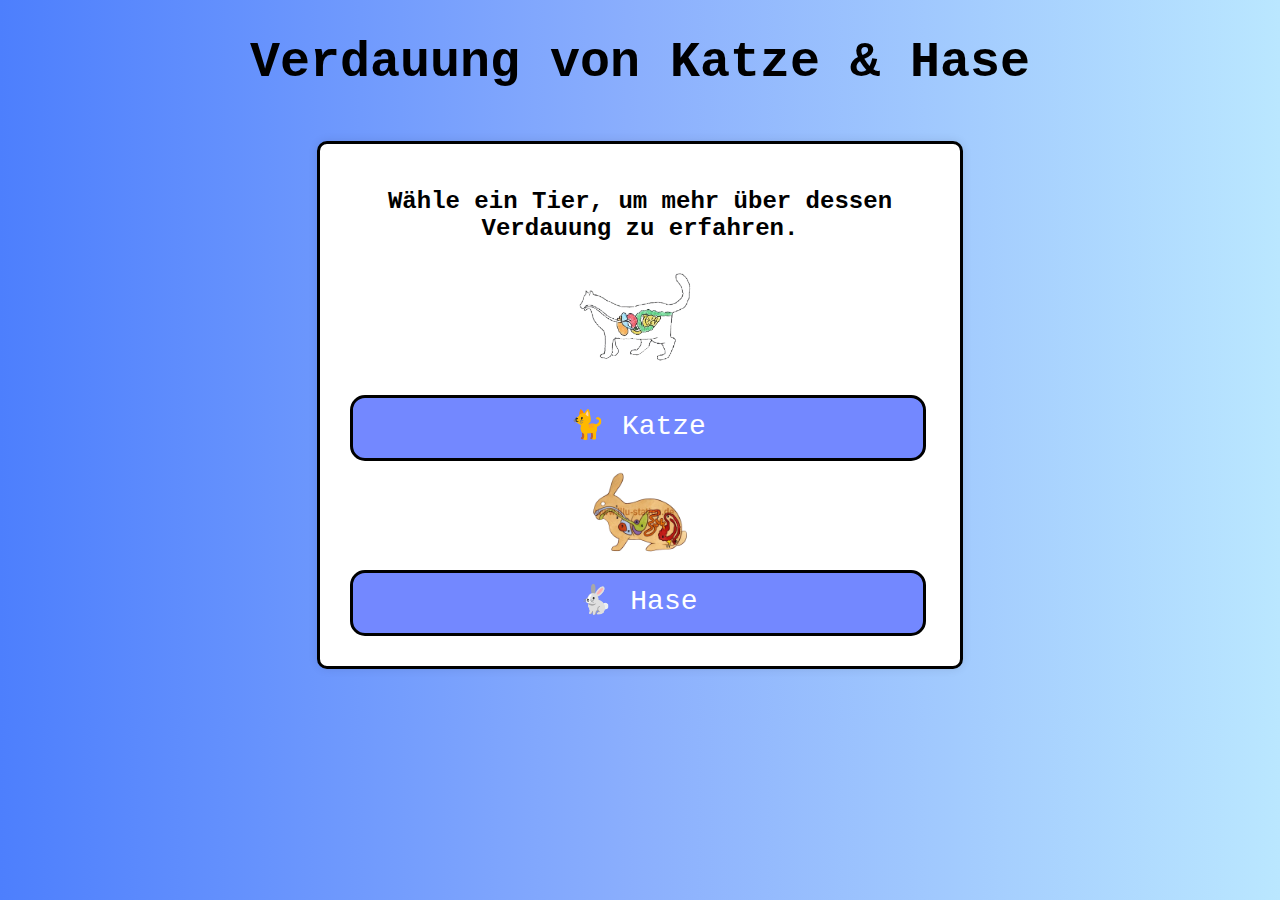
<file: index.html>
<!DOCTYPE html>
<html lang="de">
<head>
    <meta charset="UTF-8">
    <meta name="viewport" content="width=device-width, initial-scale=1.0">
    <title>Verdauung von Katze & Hase</title>
    <link rel="stylesheet" href="./style.css">
</head>
<body>
        <h1>Verdauung von Katze & Hase</h1>
        <div class="Main-Container">
            <h3>Wähle ein Tier, um mehr über dessen Verdauung zu erfahren.</h3>

            <img class="img_katze" src="./img/schaubild_katze.png" alt="Fehler Bild Katze">
            <a class="Button_Katze" href="katze.html">🐈 Katze</a>
            
            <img class="img_hase" src="./img/schaubild_hase.png" alt="Fehler Bild Hase">
            <a class="Button_Hase" href="hase.html">🐇 Hase</a>
        </div>
</body>
</html>
</file>
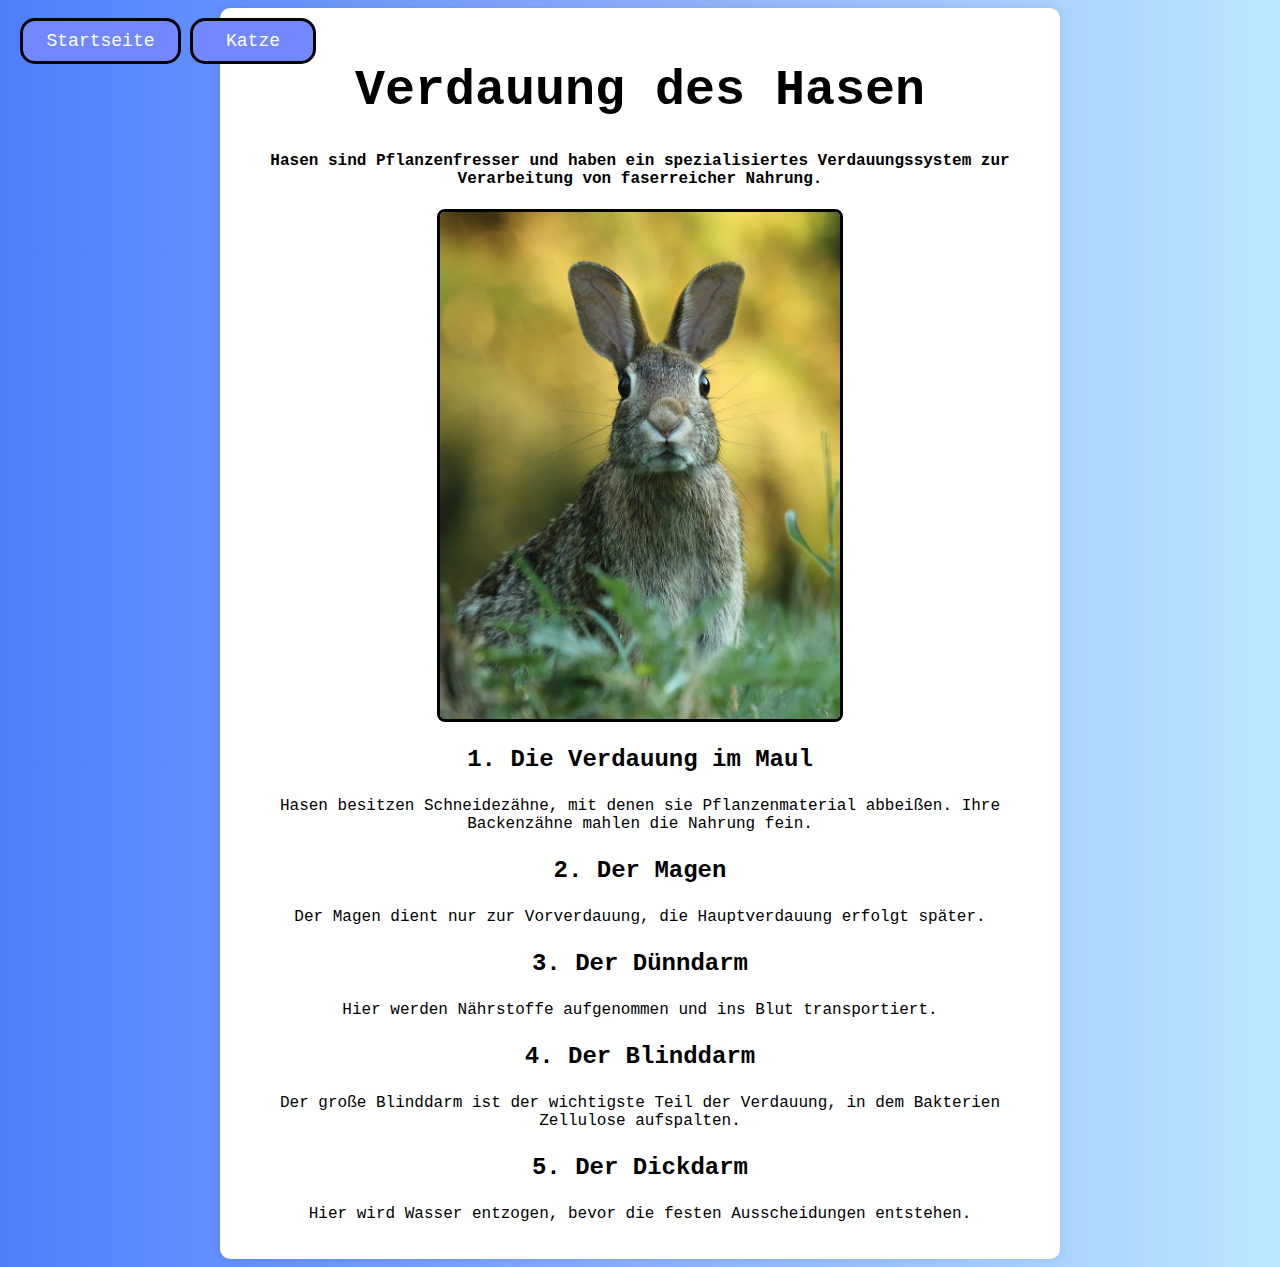
<file: hase.html>
<!DOCTYPE html>
<html lang="de">
<head>
    <meta charset="UTF-8">
    <meta name="viewport" content="width=device-width, initial-scale=1.0">
    <title>Verdauung des Hasen</title>
    <link rel="stylesheet" href="./style.css">
</head>
<body>
    <a class="startseite_button" href="index.html">Startseite</a>
    <a class="katze_button" href="katze.html">Katze</a>

    <div class="Container_Hase">
        <h1>Verdauung des Hasen</h1>
        <h4> Hasen sind Pflanzenfresser und haben ein spezialisiertes Verdauungssystem zur Verarbeitung von faserreicher Nahrung.</h4>

        <img class="img_hase_seite" src="./img/hase.jpg" alt="Bild Hase">

        <h3>1. Die Verdauung im Maul</h3>
        <p>Hasen besitzen Schneidezähne, mit denen sie Pflanzenmaterial abbeißen. Ihre Backenzähne mahlen die Nahrung fein.</p>

        <h3>2. Der Magen</h3>
        <p>Der Magen dient nur zur Vorverdauung, die Hauptverdauung erfolgt später.</p>

        <h3>3. Der Dünndarm</h3>
        <p>Hier werden Nährstoffe aufgenommen und ins Blut transportiert.</p>

        <h3>4. Der Blinddarm</h3>
        <p>Der große Blinddarm ist der wichtigste Teil der Verdauung, in dem Bakterien Zellulose aufspalten.</p>

        <h3>5. Der Dickdarm</h3>
        <p>Hier wird Wasser entzogen, bevor die festen Ausscheidungen entstehen.</p>
    </div>
</body>
</html>
</file>
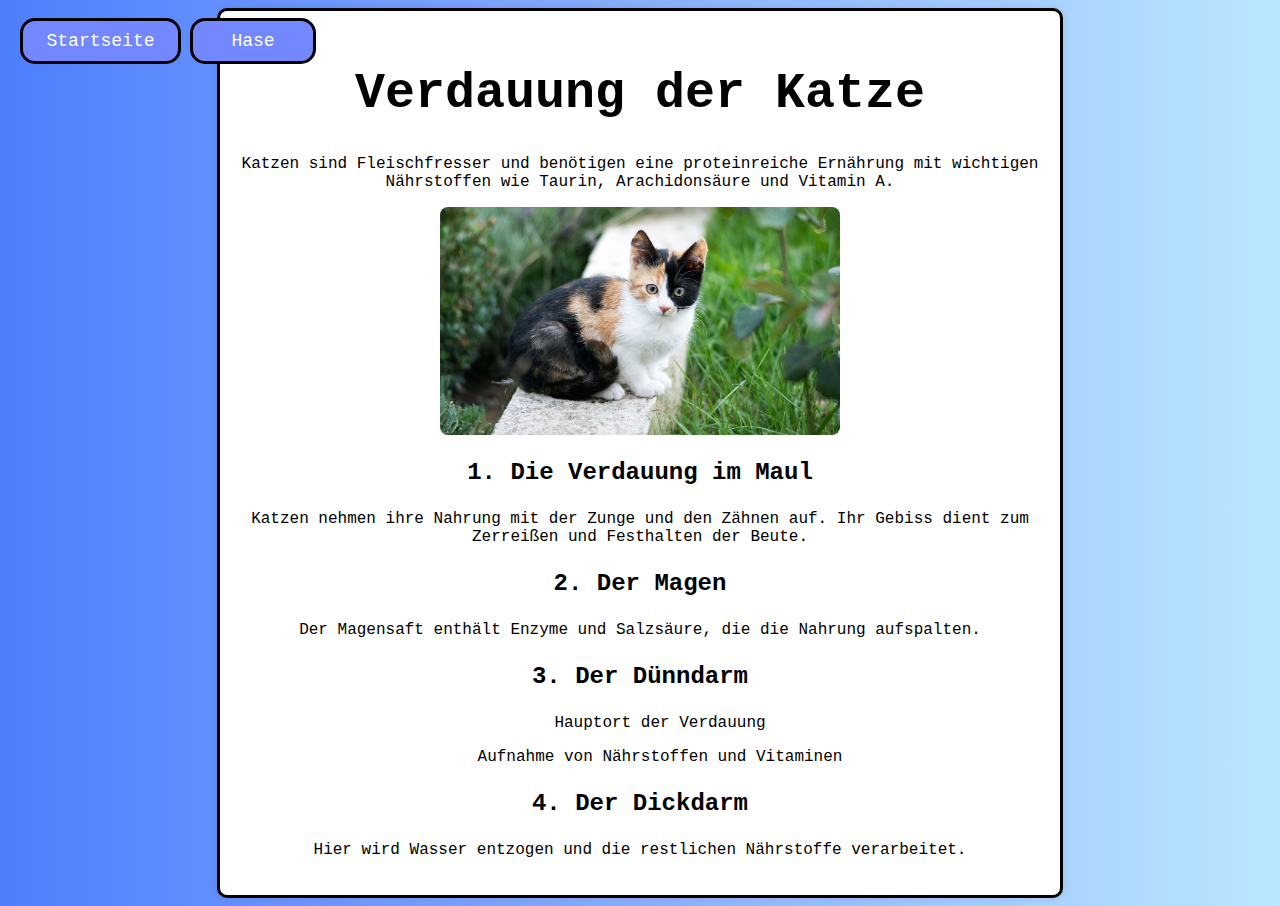
<file: katze.html>
<!DOCTYPE html>
<html lang="de">
<head>
    <meta charset="UTF-8">
    <meta name="viewport" content="width=device-width, initial-scale=1.0">
    <title>Verdauung der Katze</title>
    <link rel="stylesheet" href="./style.css">

    <style>
        img { 
            width: 100%; 
            max-width: 400px; /* Maximalbreite des Bildes */
            height: auto; 
            border-radius: 8px; 
            display: block; /* Entfernt ungewollte Abstände unter dem Bild */
            margin: 0 auto; /* Zentriert das Bild */
        }
    </style>
</head>
<body>
    <a class="startseite_button" href="index.html">Startseite</a>
    <a class="hase_button" href="hase.html">Hase</a>

    <div class="Container_Katze">
        <h1>Verdauung der Katze</h1>
        <p>Katzen sind Fleischfresser und benötigen eine proteinreiche Ernährung mit wichtigen Nährstoffen wie Taurin, Arachidonsäure und Vitamin A.</p>
       
         <img src="./img/katze.jpg" alt="Bild Katze">

        <h3>1. Die Verdauung im Maul</h3>
        <p>Katzen nehmen ihre Nahrung mit der Zunge und den Zähnen auf. Ihr Gebiss dient zum Zerreißen und Festhalten der Beute.</p>

        <h3>2. Der Magen</h3>
        <p>Der Magensaft enthält Enzyme und Salzsäure, die die Nahrung aufspalten.</p>

        <h3>3. Der Dünndarm</h3>
        <ul>
            <p>Hauptort der Verdauung</p>
            <p>Aufnahme von Nährstoffen und Vitaminen</p>
        </ul>

        <h3>4. Der Dickdarm</h3>
        <p>Hier wird Wasser entzogen und die restlichen Nährstoffe verarbeitet.</p>
    </div>
</body>
</html>
</file>
<file: style.css>
body{
    background: #6040ff52;
    background: linear-gradient(90deg, rgb(77, 127, 253) 0%, rgb(138, 174, 253) 49%, rgb(186, 231, 255));
    text-align: center;
    font-family: 'Courier New', Courier, monospace;
}

h1{
    font-size: 50px;
}

h3{
    font-size: 24px;
}

/*---------- Startseite ---------- */

.img_katze{
    height: auto;
    width: 230px;
}

.img_hase{
    height: auto;
    width: 100px;
}

.Button_Katze{
    display: block;
    margin: 10px;
    padding: 10px;
    height: 40px;
    width: 550px;
    background-color: rgb(115, 136, 255);
    border-radius: 15px;
    text-decoration: none;
    color: white;
    font-size: 28px;
    border-color: rgb(0, 0, 0);
    border-width: 3px;
    border-style: solid;
}

.Button_Katze:hover{
    background-color: rgb(62, 89, 245);
}

.Button_Hase{
    display: block;
    margin: 10px;
    padding: 10px;
    height: 40px;
    width: 550px;
    background-color: rgb(115, 136, 255);
    border: 5px black;
    border-radius: 15px;
    text-decoration: none;
    color: white;
    font-size: 28px;
    border-color: rgb(0, 0, 0);
    border-width: 3px;
    border-style: solid;
}

.Button_Hase:hover{
    background-color: rgb(62, 89, 245);
}


.Main-Container{
    align-items: center;
    max-width: 600px; 
    margin: 50px auto; 
    background-color: #fff;
    padding: 20px; border-radius: 10px;
    box-shadow: 0 0 10px rgba(0, 0, 0, 0.1); 
    border-color: rgb(0, 0, 0);
    border-width: 3px;
    border-style: solid;
}

/*---------- Seite Katze ---------- */

.Container_Katze{
    background: #fff; 
    padding: 20px; 
    border-radius: 10px; 
    border-color: rgb(0, 0, 0);
    border-width: 3px;
    border-style: solid;
    box-shadow: 0 0 10px rgba(0, 0, 0, 0.1); 
    margin: 0 auto;
    max-width: 800px;
}

.startseite_button{
    margin: 10px;
    padding: 10px;
    height: 20px;
    width: 135px;
    background-color: rgb(115, 136, 255);
    border: 5px black;
    border-radius: 15px;
    text-decoration: none;
    color: white;
    font-size: 18px;
    border-color: rgb(0, 0, 0);
    border-width: 3px;
    border-style: solid;
    position: absolute;
    left: 10px;
}

.startseite_button:hover{
    background-color: rgb(62, 89, 245);
}

.hase_button{
    margin: 10px;
    padding: 10px;
    height: 20px;
    width: 100px;
    background-color: rgb(115, 136, 255);
    border: 5px black;
    border-radius: 15px;
    text-decoration: none;
    color: white;
    font-size: 18px;
    border-color: rgb(0, 0, 0);
    border-width: 3px;
    border-style: solid;
    position: absolute;
    left: 180px;
}

.hase_button:hover{
    background-color: rgb(62, 89, 245);
}

/*---------- Seite Hase ---------- */

.Container_Hase{      
    background: #fff; 
    padding: 20px; 
    border-radius: 10px; 
    box-shadow: 0 0 10px rgba(0, 0, 0, 0.1); 
    margin: 0 auto;
    max-width: 800px; 
}

.katze_button{
    margin: 10px;
    padding: 10px;
    height: 20px;
    width: 100px;
    background-color: rgb(115, 136, 255);
    border: 5px black;
    border-radius: 15px;
    text-decoration: none;
    color: white;
    font-size: 18px;
    border-color: rgb(0, 0, 0);
    border-width: 3px;
    border-style: solid;
    position: absolute;
    left: 180px;
}

.img_hase_seite{ 
            width: 100%; 
            max-width: 400px;
            height: auto; 
            border-radius: 8px; 
            display: block; 
            margin: 0 auto; 
            border-color: rgb(0, 0, 0);
            border-width: 3px;
            border-style: solid;
}
</file>
